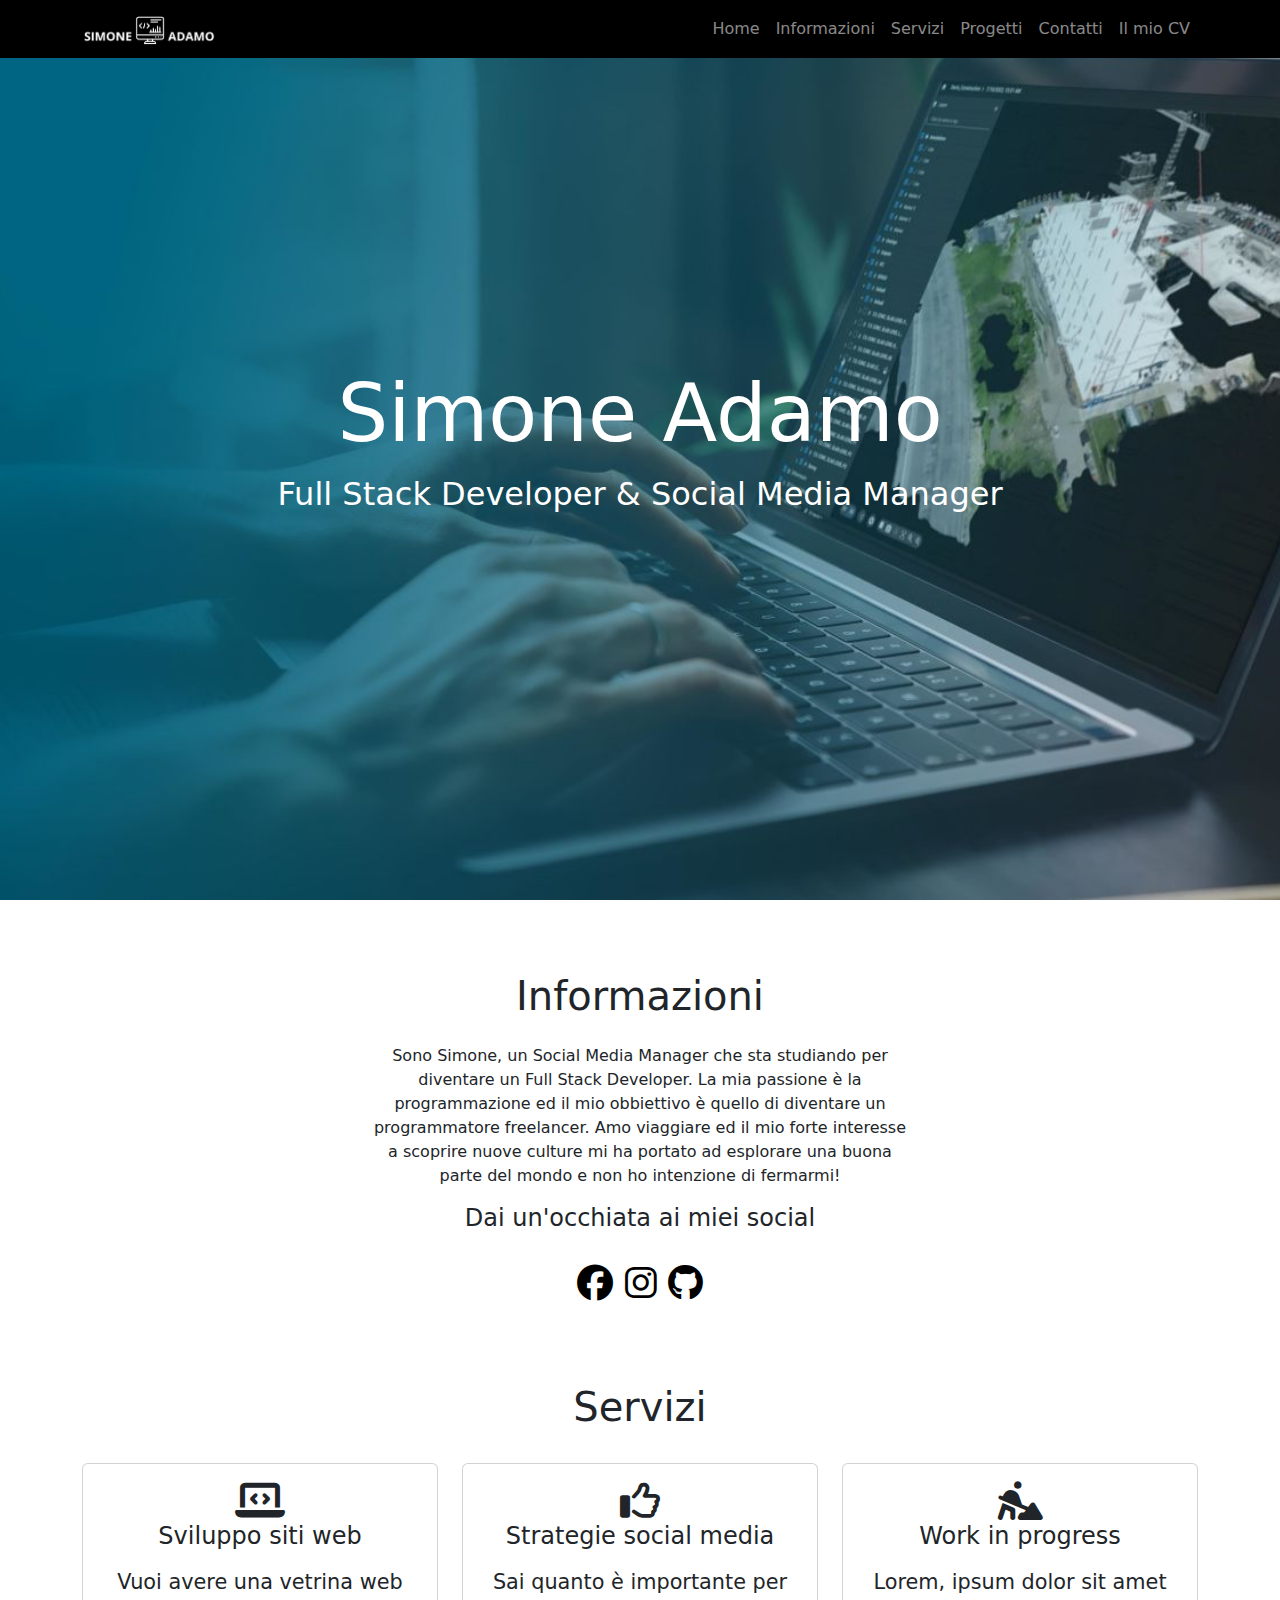
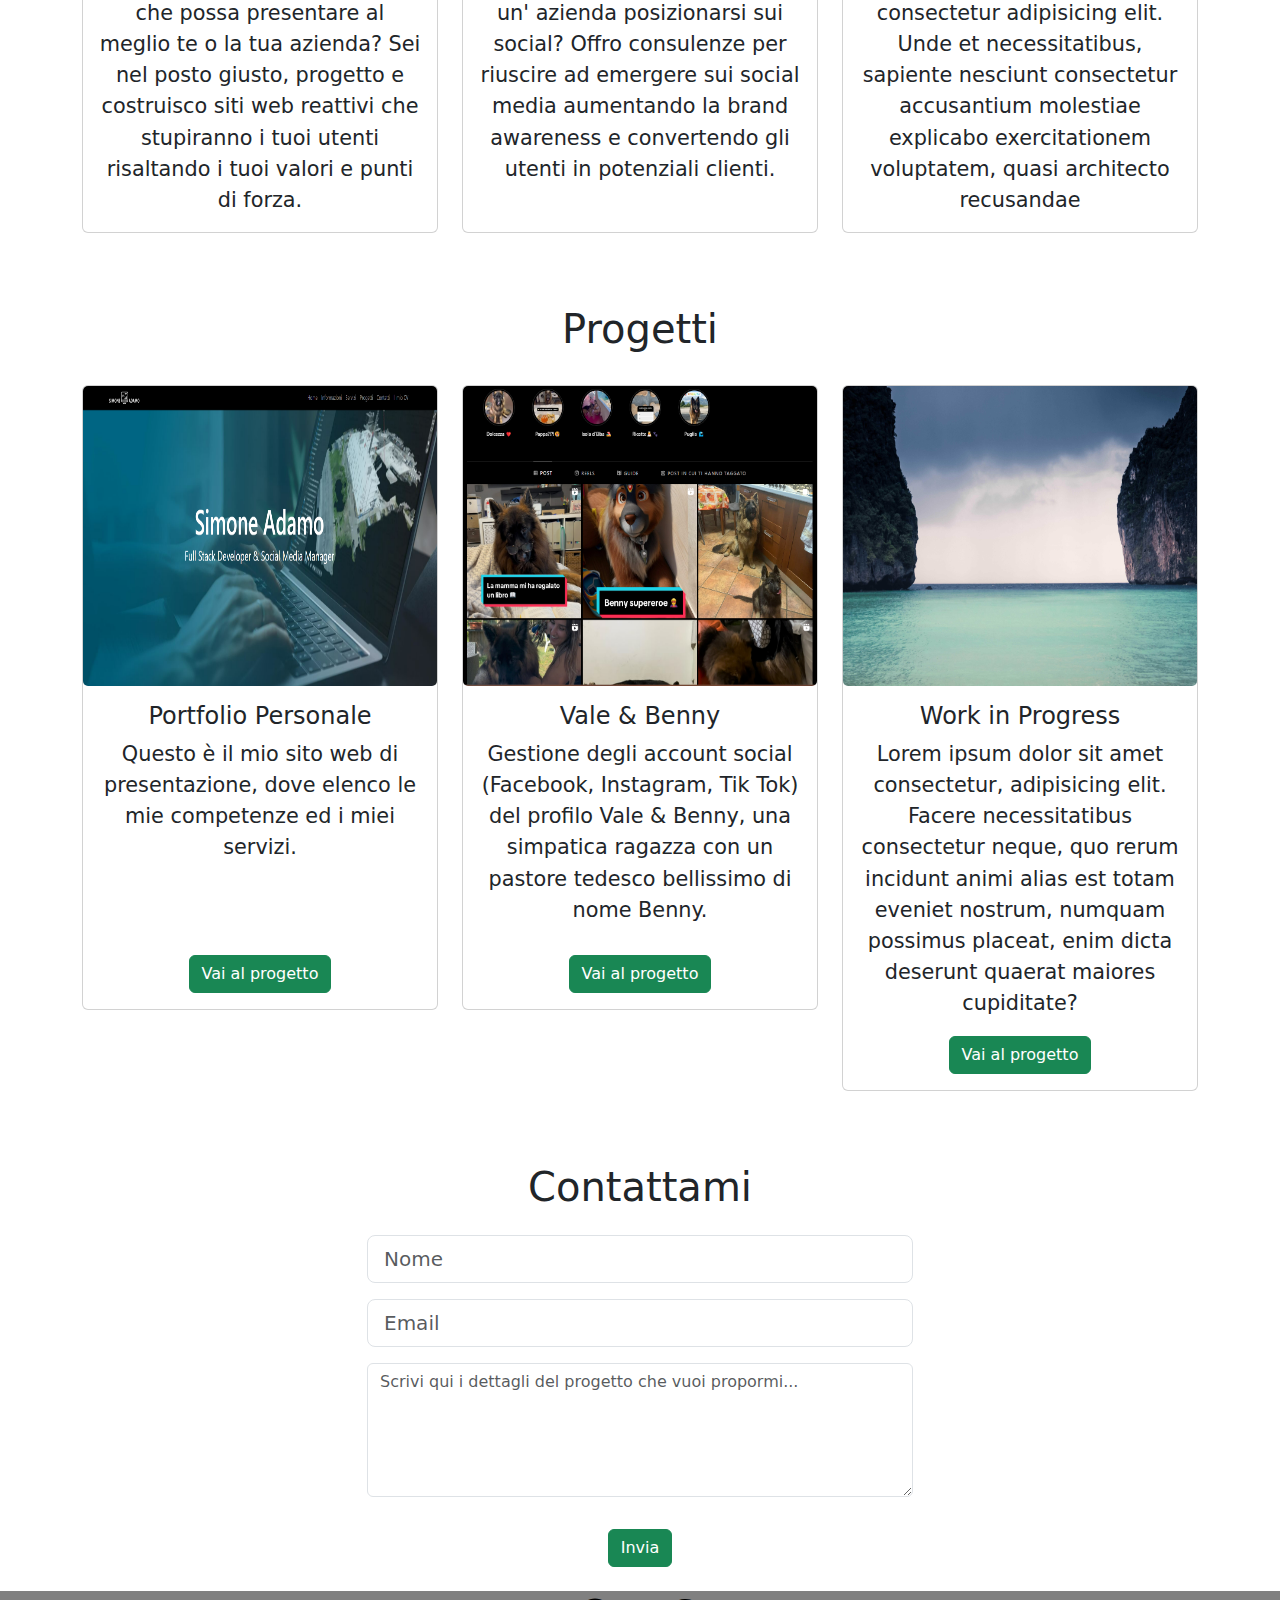
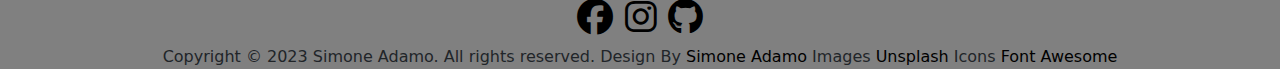
<file: index.html>
<!DOCTYPE html>
<html lang="it">
<head>
  <title>Simone</title>
  <meta charset="utf-8">
  <meta name="viewport" content="width=device-width, initial-scale=1">
  <!--Tag OG-->
  <meta property="og:locale" content="it">
  <meta property="og:type" content="website">
  <meta property="og:url" content="https://simone55592.github.io/portfolio/">
  <meta property="og:title" content="Simone Adamo">
  <meta property="og:description" content="Social Media Manager & Full Stack Developer">
  <meta property="og:image" content="https://github.com/Simone55592/portfolio/blob/main/images/SitoWeb.png">
  <!-- linking css file -->
  <link rel="stylesheet" href="style.css">
  <!-- bootstrap CDN -->
  <link href="https://cdn.jsdelivr.net/npm/bootstrap@5.1.3/dist/css/bootstrap.min.css" rel="stylesheet">
  <script src="https://cdn.jsdelivr.net/npm/bootstrap@5.1.3/dist/js/bootstrap.bundle.min.js"></script>
  <!-- font awesome -->
  <link rel="stylesheet" href="https://cdnjs.cloudflare.com/ajax/libs/font-awesome/6.4.0/css/all.min.css">
</head>
<body>
     <!-- Navbar -->
    <nav class="navbar navbar-expand-lg fixed-top navbar-dark">
        <div class="container">
            <a class="navbar-brand" href="#">
                <img src="images/logo2.png" width="135" height="30" alt="logo">
              </a>
          <button class="navbar-toggler" type="button" data-bs-toggle="collapse" data-bs-target="#navbarScroll" aria-controls="navbarScroll" aria-expanded="false" aria-label="Toggle navigation">
            <span class="navbar-toggler-icon"></span>
          </button>
          <div class="collapse navbar-collapse" id="navbarScroll">
            <ul class="navbar-nav navbar-nav-scroll ms-auto" style="--bs-scroll-height: 100px;">
              <li class="nav-item">
                <a class="nav-link" aria-current="page" href="#Home">Home</a>
              </li>
              <li class="nav-item">
                <a class="nav-link" href="#info">Informazioni</a>
              </li>
              <li class="nav-item">
                <a class="nav-link" href="#servizi">Servizi</a>
              </li>
              <li class="nav-item">
                <a class="nav-link" href="#progetti">Progetti</a>
              </li>
              <li class="nav-item">
                <a class="nav-link" href="#contatti">Contatti</a>
              </li>
              <li class="nav-item">
                <a class="nav-link" href="cv.html" target="_blank">Il mio CV</a>
              </li>
            </ul>
          </div>
        </div>
    </nav>
    <!-- Sezione Hero -->
    <section class="bgimage" id="Home">
        <div class="container-fluid">
            <div class="row">
                <div class="col-lg-12 col-md-12 col-sm-12 col-xs-12 hero_text">
                    <h2 class="hero_title">Simone Adamo</h2>
                    <p class="hero_sub">Full Stack Developer & Social Media Manager</p>
                </div>
            </div>
        </div>
    </section>
    <!-- Sezione Info -->
    <section id="info">
            <div class="container mt-4 pt-5">
                <h1 class="text-center">Informazioni</h1>
                <div class="row mt-4">
                    <div class="col-lg-6 text-center offset-lg-3">
                        <p>Sono Simone, un Social Media Manager che sta studiando per diventare un Full Stack Developer.
                        La mia passione è la programmazione ed il mio obbiettivo è quello di diventare un programmatore freelancer. 
                        Amo viaggiare ed il mio forte interesse a scoprire nuove culture mi ha portato ad esplorare una buona parte del mondo e non ho intenzione di fermarmi! </p>
                        <h4>Dai un'occhiata ai miei social</h4>
                        <div class="social-icons mt-4">
                            <a href="https://www.facebook.com/simone.adamo.33/" target="_blank"><i class="fab fa-facebook"></i></a>
                            <a href="https://www.instagram.com/adamo.simone5/" target="_blank"><i class="fab fa-instagram"></i></a>
                            <a href="https://github.com/Simone55592" target="_blank"><i class="fab fa-github"></i></a>
                        </div>
                    </div>
                </div>
            </div>
    </section>
    <!-- Sezione Servizi -->
    <section id="servizi">
        <div class="container mt-4 pt-5">
            <h1 class="text-center">Servizi</h1>
            <div class="row">
                <div class="col-lg-4 mt-4">
                    <div class="card servicesText">
                        <div class="card-body text-center">
                            <i class="fa-solid fa-laptop-code servicesIcon"></i>
                            <h4 class="card-title mt3">Sviluppo siti web</h4>
                            <p class="card-text mt-3">Vuoi avere una vetrina web che possa presentare al meglio te o la tua azienda? Sei nel posto giusto, progetto e costruisco siti web reattivi che stupiranno i tuoi utenti risaltando i tuoi valori e punti di forza.</p>
                        </div>
                    </div>
                </div>
                <div class="col-lg-4 mt-4">
                    <div class="card servicesText">
                        <div class="card-body text-center">
                            <i class="fa-regular fa-thumbs-up servicesIcon"></i>
                            <h4 class="card-title mt3">Strategie social media</h4>
                            <p class="card-text mt-3">Sai quanto è importante per un' azienda posizionarsi sui social? Offro consulenze per riuscire ad emergere sui social media aumentando la brand awareness e convertendo gli utenti in potenziali clienti.</p>
                        </div>
                    </div>
                </div>
                <div class="col-lg-4 mt-4">
                    <div class="card servicesText">
                        <div class="card-body text-center">
                            <i class="fa-solid fa-person-digging servicesIcon"></i>
                            <h4 class="card-title mt3">Work in progress</h4>
                            <p class="card-text mt-3">Lorem, ipsum dolor sit amet consectetur adipisicing elit. Unde et necessitatibus, sapiente nesciunt consectetur accusantium molestiae explicabo exercitationem voluptatem, quasi architecto recusandae </p>
                        </div>
                    </div>
                </div>
            </div>
        </div>
    </section>
    <!-- Sezione progetti -->
    <section id="progetti">
        <div class="container my-4 py-5">
            <h1 class="text-center">Progetti</h1>
            <div class="row">
                <div class="col-lg-4 mt-4">
                    <div class="card portfolio-card">
                        <img class="card-img" src="images/SitoWeb.png" alt="card image">
                        <div class="card-body">
                            <h4 class="card-title">Portfolio Personale</h4>
                            <p class="card-text-project text-center">Questo è il mio sito web di presentazione, dove elenco le mie competenze ed i miei servizi.</p>
                            <div class="text-center">
                                <a href="index.html" class="btn btn-success" target="_blank">Vai al progetto</a>
                            </div>
                        </div>
                    </div>
                </div>

                <div class="col-lg-4 mt-4">
                    <div class="card portfolio-card">
                        <img class="card-img" src="images/Vale & Benny.png" alt="card image">
                        <div class="card-body">
                            <h4 class="card-title">Vale & Benny</h4>
                            <p class="card-text-project text-center">Gestione degli account social (Facebook, Instagram, Tik Tok) del profilo Vale & Benny, una simpatica ragazza con un pastore tedesco bellissimo di nome Benny.</p>
                            <div class="text-center">
                                <a href="https://www.instagram.com/vale.benny01/" class="btn btn-success" target="_blank">Vai al progetto</a>
                            </div>
                        </div>
                    </div>
                </div>

                <div class="col-lg-4 mt-4">
                    <div class="card portfolio-card">
                        <img class="card-img" src="images/218-4752x3168.jpg" alt="card image">
                        <div class="card-body">
                            <h4 class="card-title">Work in Progress</h4>
                            <p class="card-text-project text-center">Lorem ipsum dolor sit amet consectetur, adipisicing elit. Facere necessitatibus consectetur neque, quo rerum incidunt animi alias est totam eveniet nostrum, numquam possimus placeat, enim dicta deserunt quaerat maiores cupiditate?</p>
                            <div class="text-center">
                                <a href="#" class="btn btn-success" target="_blank">Vai al progetto</a>
                            </div>
                        </div>
                    </div>
                </div>
            </div>
        </div>
    </section>
    <!-- sezione contatti-->
    <section id="contatti">
        <div class="container mt-3 text-center">
            <h1 class="text-center">Contattami</h1>
            <div class="row mt-4">
                <div class="col-lg-6 offset-lg-3">
                    <!-- Form -->
                    <form action="https://formspree.io/f/mayggvde" method="post">
                        <input type="text" name="name" class="form-control form-control-lg" placeholder="Nome" required>
                        <input type="email" name="email" class="form-control form-control-lg mt-3" placeholder="Email" required>
                        <div class="mb-3 mt-3">
                            <textarea class="form-control" name="message" rows="5" id="comment" name="text" placeholder="Scrivi qui i dettagli del progetto che vuoi propormi..." required></textarea>
                        </div>
                        <button type="submit" class="btn btn-success mt-3">Invia</button>
                    </form>     
                </div>
            </div>
        </div>
    </section>
    <!-- footer-->
 <footer id="footer">
    <div class="container-fluid">
        <!-- social media -->
        <div class="social-icons mt-4">
            <a href="https://www.facebook.com/simone.adamo.33/" target="_blank"><i class="foot fab fa-facebook"></i></a>
            <a href="https://www.instagram.com/adamo.simone5/" target="_blank"><i class="foot fab fa-instagram"></i></a>
            <a href="https://github.com/Simone55592" target="_blank"><i class="foot fab fa-github"></i></a>
        </div>
    </div>
    <div class="copyright">Copyright © 2023 Simone Adamo. All rights reserved. Design By <a href="index.html" class="footer-link">Simone Adamo</a> Images<a href="https://unsplash.com/it" class="footer-link"> Unsplash</a> Icons <a href="https://fontawesome.com/" class="footer-link">Font Awesome</a></div>
</footer>

</body>
</file>
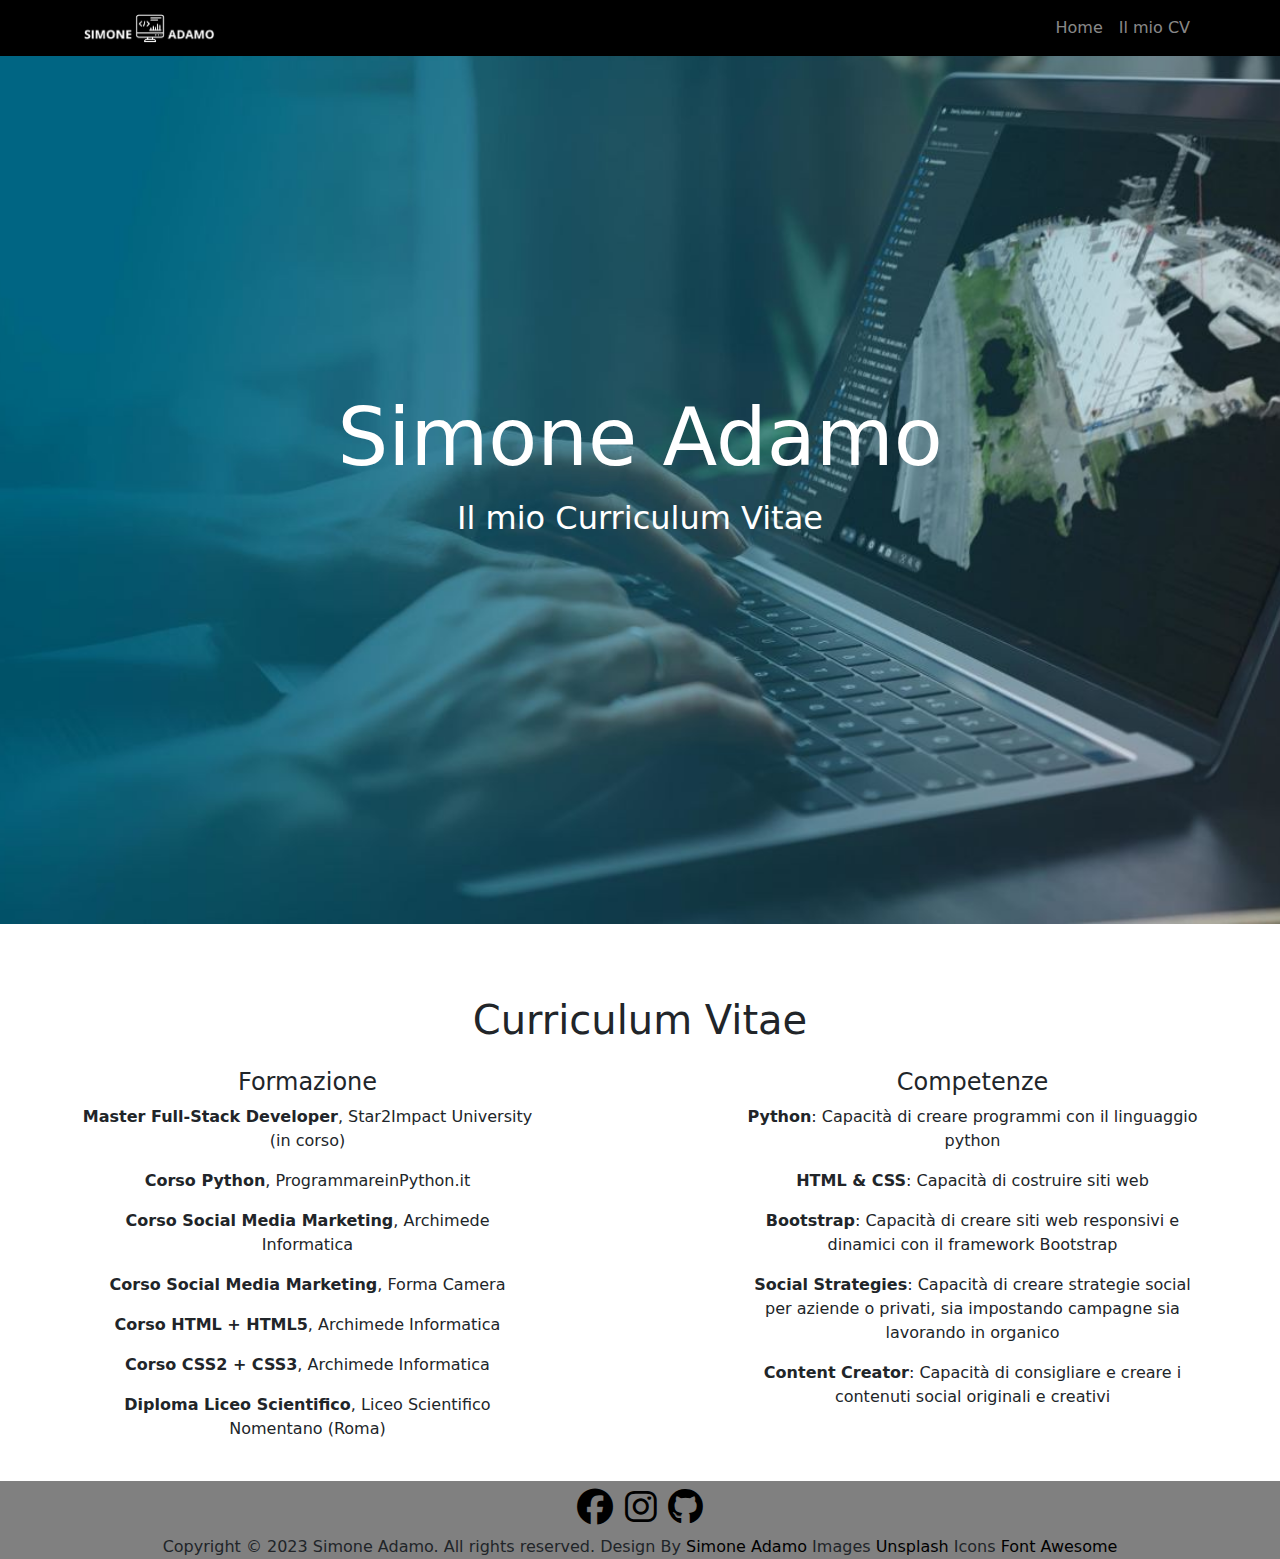
<file: cv.html>
!DOCTYPE html>
<html lang="en">
<head>
  <title>Il mio Curriculum Vitae</title>
  <meta charset="utf-8">
  <meta name="viewport" content="width=device-width, initial-scale=1">
  <!--Tag OG-->
  <meta property="og:type" content="portfolio">
  <meta property="og:url" content="https://simone55592.github.io/portfolio/">
  <meta property="og:title" content="Simone Adamo CV">
  <meta property="og:description" content="Social Media Manager & Full Stack Developer">
  <meta property="og:image" content="	https://simone55592.github.io/portfolio/images/Screenshot 2023-11-29 093923.png">
  <!-- linking css file -->
  <link rel="stylesheet" href="style.css">
  <!-- bootstrap CDN -->
  <link href="https://cdn.jsdelivr.net/npm/bootstrap@5.1.3/dist/css/bootstrap.min.css" rel="stylesheet">
  <script src="https://cdn.jsdelivr.net/npm/bootstrap@5.1.3/dist/js/bootstrap.bundle.min.js"></script>
  <!-- font awesome -->
  <link rel="stylesheet" href="https://cdnjs.cloudflare.com/ajax/libs/font-awesome/6.4.0/css/all.min.css">
</head>
<body>
     <!-- Navbar -->
    <nav class="navbar navbar-expand-lg fixed-top navbar-dark">
        <div class="container">
          <a class="navbar-brand" href="#">
            <img src="images/logo2.png" width="135" height="30" alt="logo">
          </a>
          <button class="navbar-toggler" type="button" data-bs-toggle="collapse" data-bs-target="#navbarScroll" aria-controls="navbarScroll" aria-expanded="false" aria-label="Toggle navigation">
            <span class="navbar-toggler-icon"></span>
          </button>
          <div class="collapse navbar-collapse" id="navbarScroll">
            <ul class="navbar-nav navbar-nav-scroll ms-auto" style="--bs-scroll-height: 100px;">
              <li class="nav-item">
                <a class="nav-link" aria-current="page" href="index.html" target="_blank">Home</a>
              </li>
              <li class="nav-item">
                <a class="nav-link" href=#cv>Il mio CV</a>
              </li>
            </ul>
          </div>
        </div>
    </nav>
     <!-- Sezione Hero -->
     <section class="bgimage" id="Home">
        <div class="container-fluid">
            <div class="row">
                <div class="col-lg-12 col-md-12 col-sm-12 col-xs-12 hero_text">
                    <h2 class="hero_title">Simone Adamo</h2>
                    <p class="hero_sub">Il mio Curriculum Vitae</p>
                </div>
            </div>
        </div>
    </section>
    <!-- Sezione CV-->
    <section id="cv">
        <div class="container mt-4 pt-5">
            <h1 class="text-center">Curriculum Vitae</h1>
            <div class="row mt-4">
                <div class="col-lg-5 text-center">
                    <h4 class="text-center">Formazione</h4>
                    <div class="formazione">
                        <p class="element"><span class="cv-title">Master Full-Stack Developer</span>, Star2Impact University (in corso)</p>
                        <p class="element"><span class="cv-title">Corso Python</span>, ProgrammareinPython.it</p>
                        <p class="element"><span class="cv-title">Corso Social Media Marketing</span>, Archimede Informatica</p>
                        <p class="element"><span class="cv-title">Corso Social Media Marketing</span>, Forma Camera</p>
                        <p class="element"><span class="cv-title">Corso HTML + HTML5</span>, Archimede Informatica</p>
                        <p class="element"><span class="cv-title">Corso CSS2 + CSS3</span>, Archimede Informatica</p>
                        <p class="element"><span class="cv-title">Diploma Liceo Scientifico</span>, Liceo Scientifico Nomentano (Roma)</p>
                    </div>
                </div>
                <div class="col-lg-5 text-center offset-lg-2">
                    <h4 class="text-center">Competenze</h4>
                    <p class="element"><span class="cv-title">Python</span>: Capacità di creare programmi con il linguaggio python</p>
                        <p class="element"><span class="cv-title">HTML & CSS</span>: Capacità di costruire siti web</p>
                        <p class="element"><span class="cv-title">Bootstrap</span>: Capacità di creare siti web responsivi e dinamici con il framework Bootstrap</p>
                        <p class="element"><span class="cv-title">Social Strategies</span>: Capacità di creare strategie social per aziende o privati, sia impostando campagne sia lavorando in organico</p>
                        <p class="element"><span class="cv-title">Content Creator</span>: Capacità di consigliare e creare i contenuti social originali e creativi</p>
                </div>
            </div>
        </div>
</section>
    <!-- footer-->
 <footer id="footer">
    <div class="container-fluid">
        <!-- social media -->
        <div class="social-icons mt-4">
          <a href="https://www.facebook.com/simone.adamo.33/" target="_blank"><i class="foot fab fa-facebook"></i></a>
          <a href="https://www.instagram.com/adamo.simone5/" target="_blank"><i class="foot fab fa-instagram"></i></a>
          <a href="https://github.com/Simone55592" target="_blank"><i class="foot fab fa-github"></i></a>
      </div>
    </div>
    <div class="copyright">Copyright © 2023 Simone Adamo. All rights reserved. Design By <a href="index.html" class="footer-link">Simone Adamo</a> Images<a href="https://unsplash.com/it" class="footer-link"> Unsplash</a> Icons <a href="https://fontawesome.com/" class="footer-link">Font Awesome</a></div>
</footer>

</body>
</file>
<file: style.css>
* {
    margin: 0;
    padding: 0;
    box-sizing: border-box;
}

/* Colore navbar */
.navbar {
    background-color: black;
}

/* immagine hero */
.bgimage {
    height: 100vh;
    background: url(images/HERO_Pix4Dcloud_2023.jpg) no-repeat center center;
    position: relative;
    background-size: cover;
}

/* testo hero */
.hero_title{
    font-size: 5rem;
}

.hero_sub {
    font-size: 2rem;
}

.hero_text {
    text-align: center;
    position: absolute;
    top: 50%;
    left: 50%;
    transform: translate(-50%, -50%);
    color: #fff;
}

/* Informazioni*/
.fab{
    color: #000000;
}

.fab:hover{
    color: green;
}
/* sezione servizi*/
.servicesText.card{
    height: 100%;
    cursor: pointer;
    transition: transform 800ms
}
.card-text{
    font-size: 1.3rem;
    min-height: 200px;
}

.servicesIcon {
    font-size: 40px;
    text-align: center;
    width: 100%;
}

.card-title{
    text-align: center;
}

.card:hover .servicesIcon{
    color: green;
}

.servicesText:hover{
    border: 2px solid green;
    transform: scale(1.03);
}

/* sezione progetti */
.card-img {
    width: 100%;
    height: 300px;
}

.portfolio-card{
    transition: transform 800ms;
}

.portfolio-card:hover{
    border: 2px solid green;
    cursor: pointer;
    transform: scale(1.03)
}

.card-text-project{
    /*height: 100%;*/
    font-size: 1.3rem;
    min-height: 200px;
}

/* footer */
#footer {
    background-color: #808080;
    text-align: center;
    cursor: default;
}

.social-icons {
    font-size: 36px;
}

.foot:hover {
    color: rgb(236, 192, 18);
}

.foot {
    color: #000000;
}

.footer-link{
    text-decoration: none;
    color: black;
}

.footer-link:hover{
    color: rgb(236, 192, 18);
}

/* sezione CV */
.cv-title{
font-weight: bold;
}

/* Scrollbar */

/* Larghezza */
::-webkit-scrollbar {
    width: 8px;
  }
  
  /* Traccia della barra di scorrimento */
  ::-webkit-scrollbar-track {
    background: #000;
  }
  
  /* Handle */
  ::-webkit-scrollbar-thumb {
    background: rgb(2, 80, 2);
    border-radius: 10px;
  }
  
  /* Handle:hover */
  ::-webkit-scrollbar-thumb:hover {
    background: green;
  }
</file>
